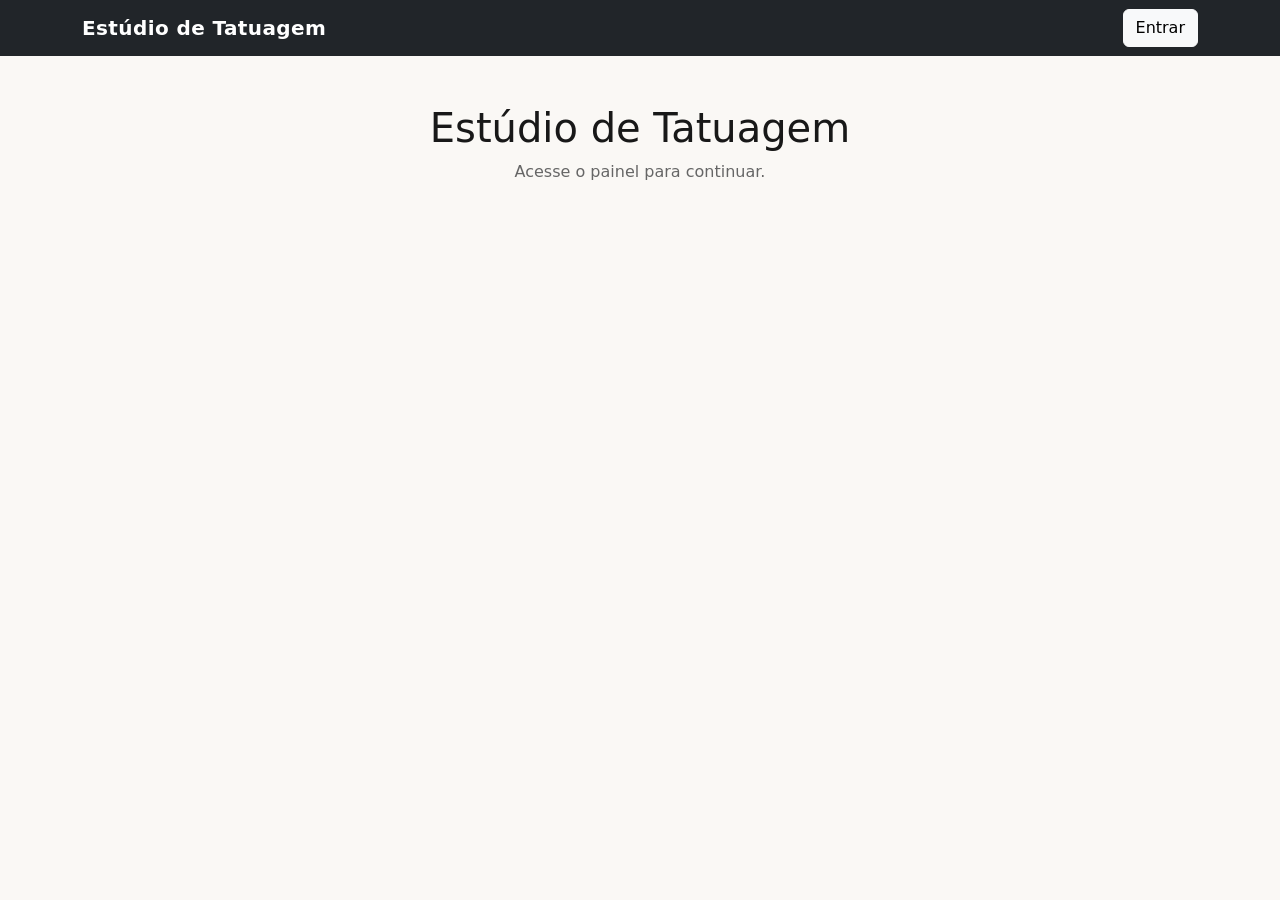
<file: frontend/index.html>
<!DOCTYPE html>
<html lang="pt-br">
<head>
  <meta charset="UTF-8">
  <meta name="viewport" content="width=device-width, initial-scale=1">
  <title>Estúdio de Tatuagem</title>
  <link href="https://cdn.jsdelivr.net/npm/bootstrap@5.3.0/dist/css/bootstrap.min.css" rel="stylesheet">
  <link rel="stylesheet" href="assets/style.css">
</head>
<body>
  <nav class="navbar navbar-dark bg-dark">
    <div class="container">
      <a class="navbar-brand" href="index.html">Estúdio de Tatuagem</a>
      <a href="login.html" class="btn btn-light">Entrar</a>
    </div>
  </nav>
  <main class="container py-5 text-center">
    <h1>Estúdio de Tatuagem</h1>
    <p class="text-muted-custom mb-0">Acesse o painel para continuar.</p>
  </main>
</body>
</html>
</file>
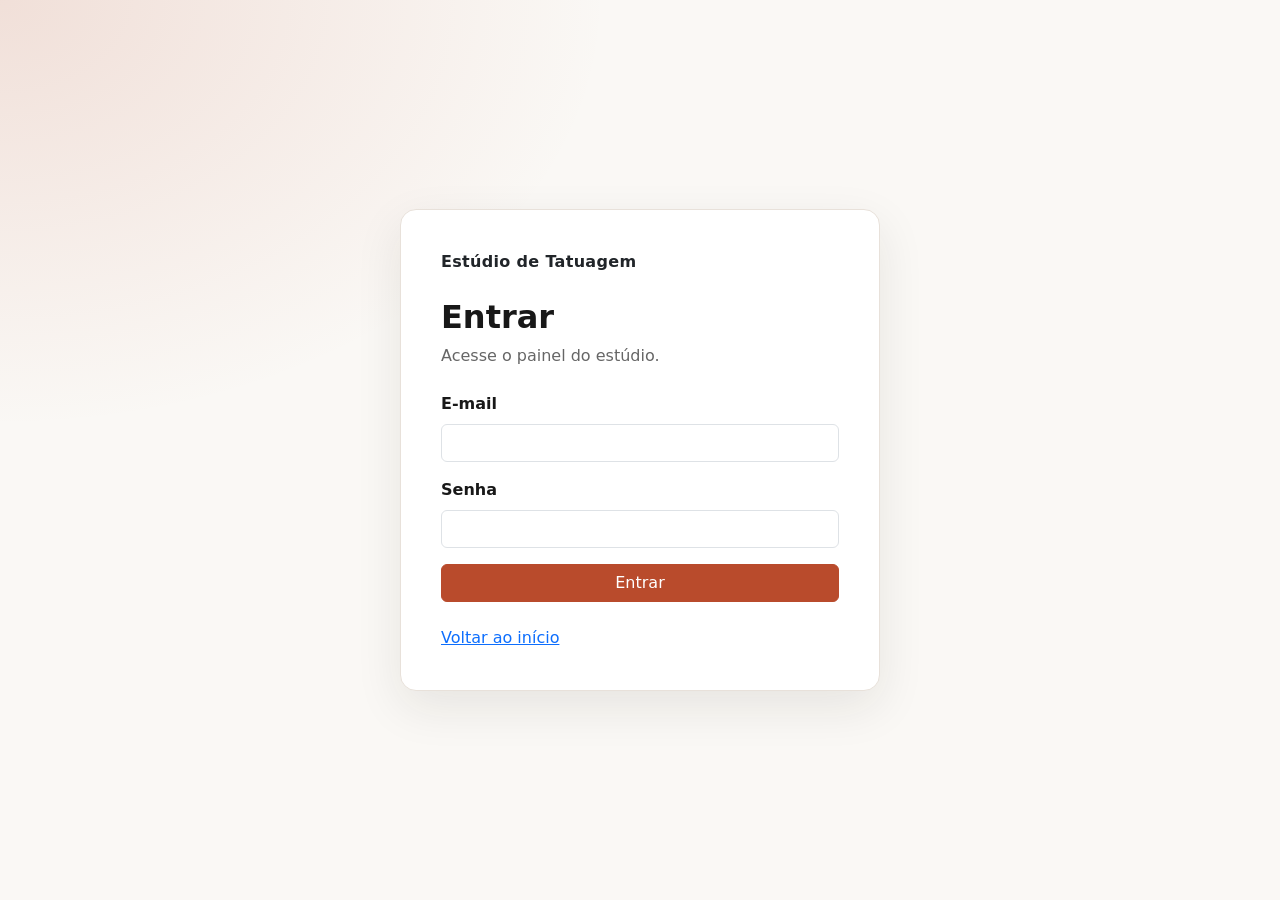
<file: frontend/agendamentos.html>
<!DOCTYPE html>
<html lang="pt-br">
<head>
  <meta charset="UTF-8">
  <meta name="viewport" content="width=device-width, initial-scale=1">
  <title>Agendamentos — Estúdio de Tatuagem</title>
  <link href="https://cdn.jsdelivr.net/npm/bootstrap@5.3.0/dist/css/bootstrap.min.css" rel="stylesheet">
  <link rel="stylesheet" href="assets/style.css">
</head>
<body>
  <nav class="navbar navbar-dark bg-dark mb-4">
    <div class="container">
      <a class="navbar-brand" href="dashboard.html">Estúdio de Tatuagem</a>
      <div class="d-flex flex-wrap align-items-center gap-3">
        <a href="clientes.html" class="text-light">Clientes</a>
        <a href="senioridade.html" class="text-light">Senioridade</a>
        <a href="estilos.html" class="text-light">Estilos</a>
        <a href="tatuadores.html" class="text-light">Tatuadores</a>
        <a href="agendamentos.html" class="text-light">Agendamentos</a>
        <button type="button" onclick="sair()" class="btn btn-outline-light btn-sm">Sair</button>
      </div>
    </div>
  </nav>

  <main class="container py-3">
    <h1>Agendamentos</h1>
    <p class="text-muted-custom mb-4">Organize as próximas sessões e acompanhe os atendimentos do estúdio.</p>
    <section class="form-card mb-4">
      <h2 class="h5 mb-3">Cadastrar agendamento</h2>
      <form id="form-agendamento" class="row g-2">
        <div class="col-md-3">
          <label for="idcliente" class="form-label">Cliente</label>
          <select id="idcliente" class="form-select" required><option value="">Cliente...</option></select>
        </div>
        <div class="col-md-3">
          <label for="idtatuador" class="form-label">Tatuador</label>
          <select id="idtatuador" class="form-select" required><option value="">Tatuador...</option></select>
        </div>
        <div class="col-md-2">
          <label for="dataagendamento" class="form-label">Data</label>
          <input type="date" id="dataagendamento" class="form-control" required>
        </div>
        <div class="col-md-2">
          <label for="horaagendamento" class="form-label">Hora</label>
          <input type="time" id="horaagendamento" class="form-control" required>
        </div>
        <div class="col-md-2">
          <label for="valortatuagem" class="form-label">Valor (R$)</label>
          <input type="number" id="valortatuagem" class="form-control" placeholder="0,00" step="0.01" min="0">
        </div>
        <div class="col-12">
          <label for="descricaotatuagem" class="form-label">Descrição da tatuagem</label>
          <textarea id="descricaotatuagem" class="form-control" rows="2" placeholder="Descreva a ideia da sessão"></textarea>
        </div>
        <div class="col-md-3">
          <label for="status" class="form-label">Status</label>
          <select id="status" class="form-select">
            <option value="pendente">Pendente</option>
            <option value="confirmado">Confirmado</option>
            <option value="concluido">Concluído</option>
            <option value="cancelado">Cancelado</option>
          </select>
        </div>
        <div class="col-md-3 d-flex align-items-end">
          <button id="btn-submit-agendamento" type="submit" class="btn btn-primary w-100">Cadastrar</button>
        </div>
      </form>
      <div id="mensagemAgendamentos" class="alert mt-3 mb-0" role="status" aria-live="polite"></div>
    </section>
    <section class="table-card">
      <h2 class="h5 mb-3">Agendamentos cadastrados</h2>
      <div class="table-responsive">
        <table class="table table-bordered table-striped">
          <thead class="table-dark">
            <tr><th>ID</th><th>Cliente</th><th>Tatuador</th><th>Data</th><th>Hora</th><th>Valor</th><th>Status</th></tr>
          </thead>
          <tbody id="corpo-tabela"></tbody>
        </table>
      </div>
    </section>
  </main>
  <script src="js/auth.js"></script>
  <script src="js/agendamentos.js"></script>
</body>
</html>
</file>
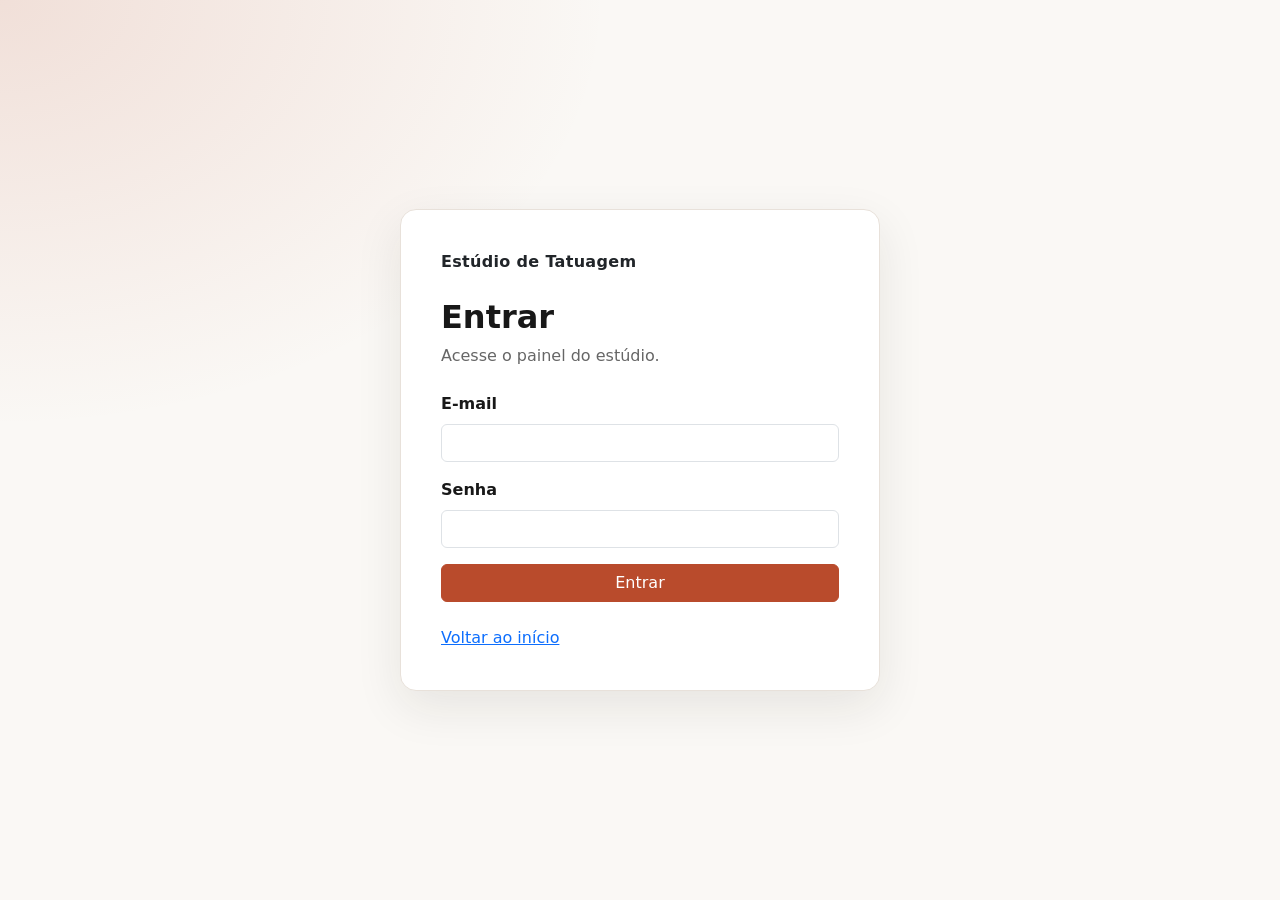
<file: frontend/cadastro.html>
<!DOCTYPE html>
<html lang="pt-br">
<head>
  <meta charset="UTF-8">
  <meta name="viewport" content="width=device-width, initial-scale=1">
  <title>Novo funcionário — Estúdio de Tatuagem</title>
  <link href="https://cdn.jsdelivr.net/npm/bootstrap@5.3.0/dist/css/bootstrap.min.css" rel="stylesheet">
  <link rel="stylesheet" href="assets/style.css">
</head>
<body class="auth-shell">
  <main class="auth-card">
    <a class="navbar-brand text-dark" href="dashboard.html">Estúdio de Tatuagem</a>
    <h1 class="h2 mt-4 mb-2">Novo funcionário</h1>
    <p class="text-muted-custom mb-4">Crie o acesso de uma pessoa da equipe.</p>
    <form id="form-cadastro">
      <div class="mb-3">
        <label for="nome" class="form-label">Nome</label>
        <input type="text" id="nome" class="form-control" autocomplete="name" required minlength="2">
      </div>
      <div class="mb-3">
        <label for="email" class="form-label">E-mail</label>
        <input type="email" id="email" class="form-control" autocomplete="email" required>
      </div>
      <div class="mb-3">
        <label for="senha" class="form-label">Senha</label>
        <input type="password" id="senha" class="form-control" autocomplete="new-password" required minlength="6">
      </div>
      <button type="submit" class="btn btn-primary w-100">Cadastrar funcionário</button>
    </form>
    <div id="mensagemCadastro" class="alert mt-3 mb-0" role="status" aria-live="polite"></div>
    <p class="mt-4 mb-0"><a href="dashboard.html">Voltar ao painel</a></p>
  </main>
  <script src="js/auth.js"></script>
  <script src="js/cadastro.js"></script>
</body>
</html>
</file>
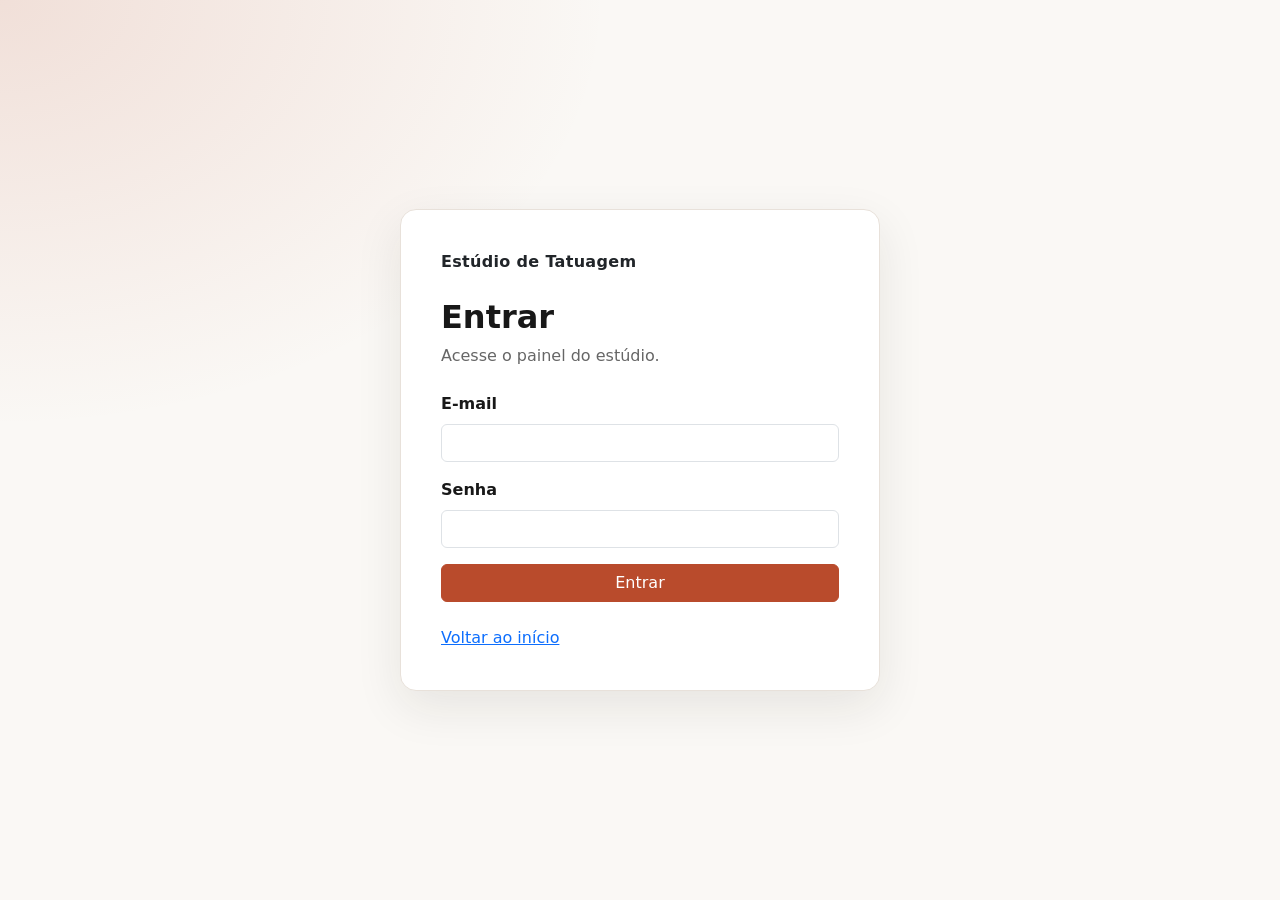
<file: frontend/clientes.html>
<!DOCTYPE html>
<html lang="pt-br">
<head>
  <meta charset="UTF-8">
  <meta name="viewport" content="width=device-width, initial-scale=1">
  <title>Clientes — Estúdio de Tatuagem</title>
  <link href="https://cdn.jsdelivr.net/npm/bootstrap@5.3.0/dist/css/bootstrap.min.css" rel="stylesheet">
  <link rel="stylesheet" href="assets/style.css">
</head>
<body>
  <nav class="navbar navbar-dark bg-dark mb-4">
    <div class="container">
      <a class="navbar-brand" href="dashboard.html">Estúdio de Tatuagem</a>
      <div class="d-flex flex-wrap align-items-center gap-3">
        <a href="clientes.html" class="text-light">Clientes</a>
        <a href="senioridade.html" class="text-light">Senioridade</a>
        <a href="estilos.html" class="text-light">Estilos</a>
        <a href="tatuadores.html" class="text-light">Tatuadores</a>
        <a href="agendamentos.html" class="text-light">Agendamentos</a>
        <button type="button" onclick="sair()" class="btn btn-outline-light btn-sm">Sair</button>
      </div>
    </div>
  </nav>

  <main class="container py-3">
    <h1>Clientes</h1>
    <p class="text-muted-custom mb-4">Cadastre e consulte os clientes do estúdio.</p>

    <section class="form-card mb-4">
      <h2 class="h5 mb-3">Cadastrar cliente</h2>
      <form id="form-cliente" class="row g-2">
        <div class="col-md-3">
          <label for="nome" class="form-label">Nome</label>
          <input type="text" id="nome" class="form-control" placeholder="Nome" required minlength="2">
        </div>
        <div class="col-md-2">
          <label for="cpf" class="form-label">CPF</label>
          <input type="text" id="cpf" class="form-control" placeholder="Só números" maxlength="11" minlength="11" required>
        </div>
        <div class="col-md-2">
          <label for="telefone" class="form-label">Telefone</label>
          <input type="tel" id="telefone" class="form-control" placeholder="Telefone">
        </div>
        <div class="col-md-2">
          <label for="datacadastro" class="form-label">Data de cadastro</label>
          <input type="date" id="datacadastro" class="form-control">
        </div>
        <div class="col-md-2">
          <label for="cidade" class="form-label">Cidade</label>
          <input type="text" id="cidade" class="form-control" placeholder="Cidade">
        </div>
        <div class="col-md-1">
          <label for="uf" class="form-label">UF</label>
          <input type="text" id="uf" class="form-control" placeholder="UF" maxlength="2">
        </div>
        <div class="col-12 col-md-3">
          <button id="btn-submit-cliente" type="submit" class="btn btn-primary w-100">Cadastrar</button>
        </div>
      </form>
      <div id="mensagemClientes" class="alert mt-3 mb-0" role="status" aria-live="polite"></div>
    </section>

    <section class="table-card">
      <h2 class="h5 mb-3">Clientes cadastrados</h2>
      <div class="table-responsive">
        <table class="table table-bordered table-striped">
          <thead class="table-dark">
            <tr>
              <th>ID</th>
              <th>Nome</th>
              <th>CPF</th>
              <th>Telefone</th>
              <th>Cidade</th>
              <th>UF</th>
            </tr>
          </thead>
          <tbody id="corpo-tabela"></tbody>
        </table>
      </div>
    </section>
  </main>

  <script src="js/auth.js"></script>
  <script src="js/clientes.js"></script>
</body>
</html>
</file>
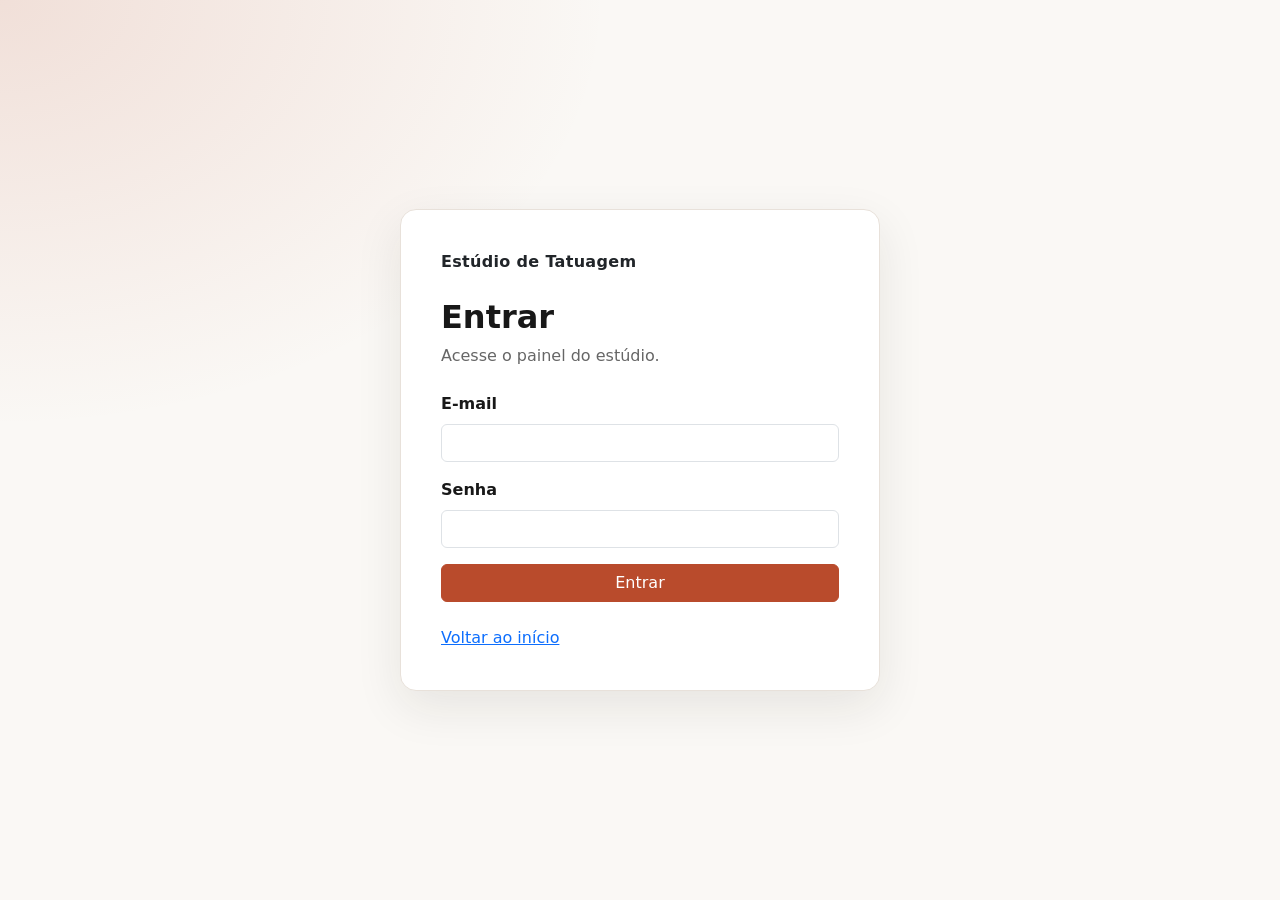
<file: frontend/dashboard.html>
<!DOCTYPE html>
<html lang="pt-br">
<head>
  <meta charset="UTF-8">
  <meta name="viewport" content="width=device-width, initial-scale=1">
  <title>Dashboard — Estúdio de Tatuagem</title>
  <link href="https://cdn.jsdelivr.net/npm/bootstrap@5.3.0/dist/css/bootstrap.min.css" rel="stylesheet">
  <link rel="stylesheet" href="assets/style.css">
</head>
<body>
  <nav class="navbar navbar-dark bg-dark mb-4">
    <div class="container">
      <a class="navbar-brand" href="dashboard.html">Estúdio de Tatuagem</a>
      <button type="button" onclick="sair()" class="btn btn-outline-light btn-sm">Sair</button>
    </div>
  </nav>

  <main class="container py-3">
    <div class="mb-4">
      <h1>Painel</h1>
  
    </div>
    <section class="row g-3" aria-label="Áreas do sistema">
      <div class="col-sm-6 col-lg-4"><a href="clientes.html" class="dashboard-link">Clientes</a></div>
      <div class="col-sm-6 col-lg-4"><a href="tatuadores.html" class="dashboard-link">Tatuadores</a></div>
      <div class="col-sm-6 col-lg-4"><a href="agendamentos.html" class="dashboard-link">Agendamentos</a></div>
      <div class="col-sm-6 col-lg-4"><a href="senioridade.html" class="dashboard-link secondary">Senioridade</a></div>
      <div class="col-sm-6 col-lg-4"><a href="estilos.html" class="dashboard-link secondary">Estilos</a></div>
      <div class="col-sm-6 col-lg-4"><a href="cadastro.html" class="dashboard-link secondary">Novo Funcionário</a></div>
    </section>
  </main>
  <script src="js/auth.js"></script>
  <script src="js/dashboard.js"></script>
</body>
</html>
</file>
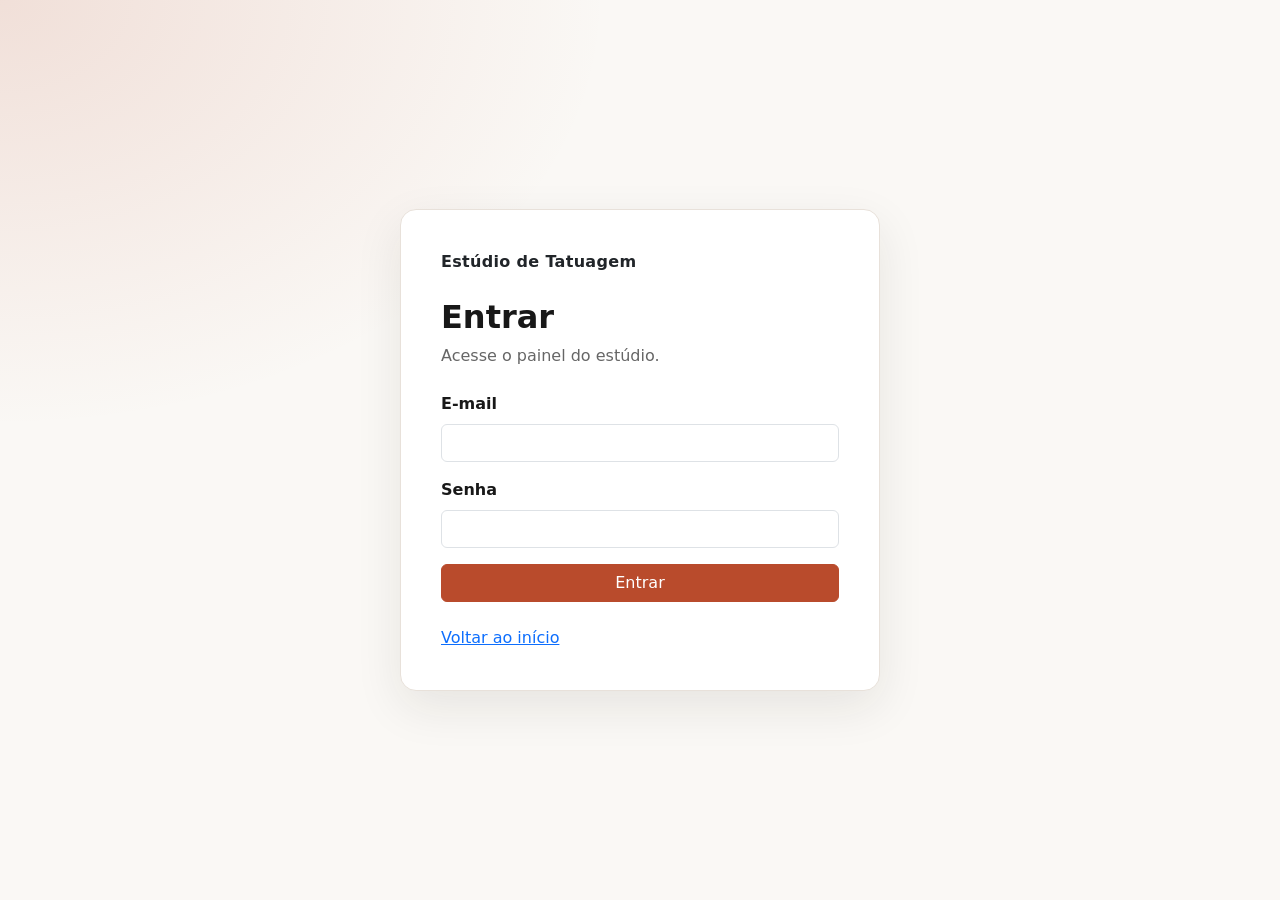
<file: frontend/estilos.html>
<!DOCTYPE html>
<html lang="pt-br">
<head>
  <meta charset="UTF-8">
  <meta name="viewport" content="width=device-width, initial-scale=1">
  <title>Estilos — Estúdio de Tatuagem</title>
  <link href="https://cdn.jsdelivr.net/npm/bootstrap@5.3.0/dist/css/bootstrap.min.css" rel="stylesheet">
  <link rel="stylesheet" href="assets/style.css">
</head>
<body>
  <nav class="navbar navbar-dark bg-dark mb-4">
    <div class="container">
      <a class="navbar-brand" href="dashboard.html">Estúdio de Tatuagem</a>
      <div class="d-flex flex-wrap align-items-center gap-3">
        <a href="clientes.html" class="text-light">Clientes</a>
        <a href="senioridade.html" class="text-light">Senioridade</a>
        <a href="estilos.html" class="text-light">Estilos</a>
        <a href="tatuadores.html" class="text-light">Tatuadores</a>
        <a href="agendamentos.html" class="text-light">Agendamentos</a>
        <button type="button" onclick="sair()" class="btn btn-outline-light btn-sm">Sair</button>
      </div>
    </div>
  </nav>

  <main class="container py-3">
    <h1>Estilos</h1>
    <p class="text-muted-custom mb-4">Mantenha os estilos oferecidos pelo estúdio organizados.</p>
    <section class="form-card mb-4">
      <h2 class="h5 mb-3">Cadastrar estilo</h2>
      <form id="form-estilo" class="row g-2">
        <div class="col-md-4">
          <label for="descricao" class="form-label">Descrição</label>
          <input type="text" id="descricao" class="form-control" placeholder="Ex.: Blackwork" required minlength="2">
        </div>
        <div class="col-md-2 d-flex align-items-end">
          <button id="btn-submit-estilo" type="submit" class="btn btn-primary w-100">Cadastrar</button>
        </div>
      </form>
      <div id="mensagemEstilos" class="alert mt-3 mb-0" role="status" aria-live="polite"></div>
    </section>
    <section class="table-card">
      <h2 class="h5 mb-3">Estilos cadastrados</h2>
      <div class="table-responsive">
        <table class="table table-bordered table-striped">
          <thead class="table-dark"><tr><th>ID</th><th>Descrição</th></tr></thead>
          <tbody id="corpo-tabela"></tbody>
        </table>
      </div>
    </section>
  </main>
  <script src="js/auth.js"></script>
  <script src="js/estilos.js"></script>
</body>
</html>
</file>
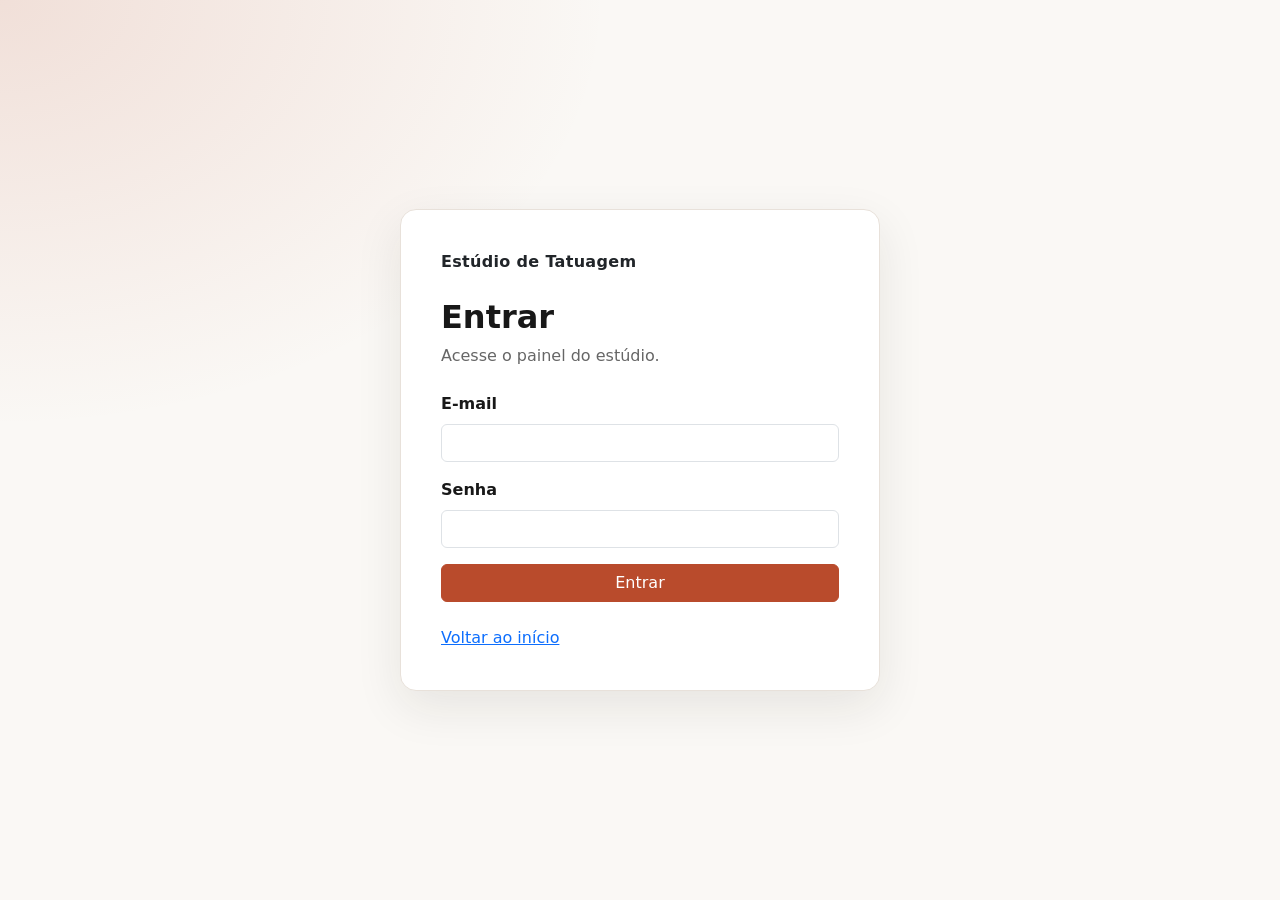
<file: frontend/login.html>
<!DOCTYPE html>
<html lang="pt-br">
<head>
  <meta charset="UTF-8">
  <meta name="viewport" content="width=device-width, initial-scale=1">
  <title>Login — Estúdio de Tatuagem</title>
  <link href="https://cdn.jsdelivr.net/npm/bootstrap@5.3.0/dist/css/bootstrap.min.css" rel="stylesheet">
  <link rel="stylesheet" href="assets/style.css">
</head>
<body class="auth-shell">
  <main class="auth-card">
    <a class="navbar-brand text-dark" href="index.html">Estúdio de Tatuagem</a>
    <h1 class="h2 mt-4 mb-2">Entrar</h1>
    <p class="text-muted-custom mb-4">Acesse o painel do estúdio.</p>
    <form id="form-login">
      <div class="mb-3">
        <label for="email" class="form-label">E-mail</label>
        <input type="email" id="email" class="form-control" autocomplete="username" required>
      </div>
      <div class="mb-3">
        <label for="senha" class="form-label">Senha</label>
        <input type="password" id="senha" class="form-control" autocomplete="current-password" required>
      </div>
      <button type="submit" class="btn btn-primary w-100">Entrar</button>
    </form>
    <div id="mensagemLogin" class="alert mt-3 mb-0" role="status" aria-live="polite"></div>
    <p class="mt-4 mb-0"><a href="index.html">Voltar ao início</a></p>
  </main>
  <script src="js/login.js"></script>
</body>
</html>
</file>
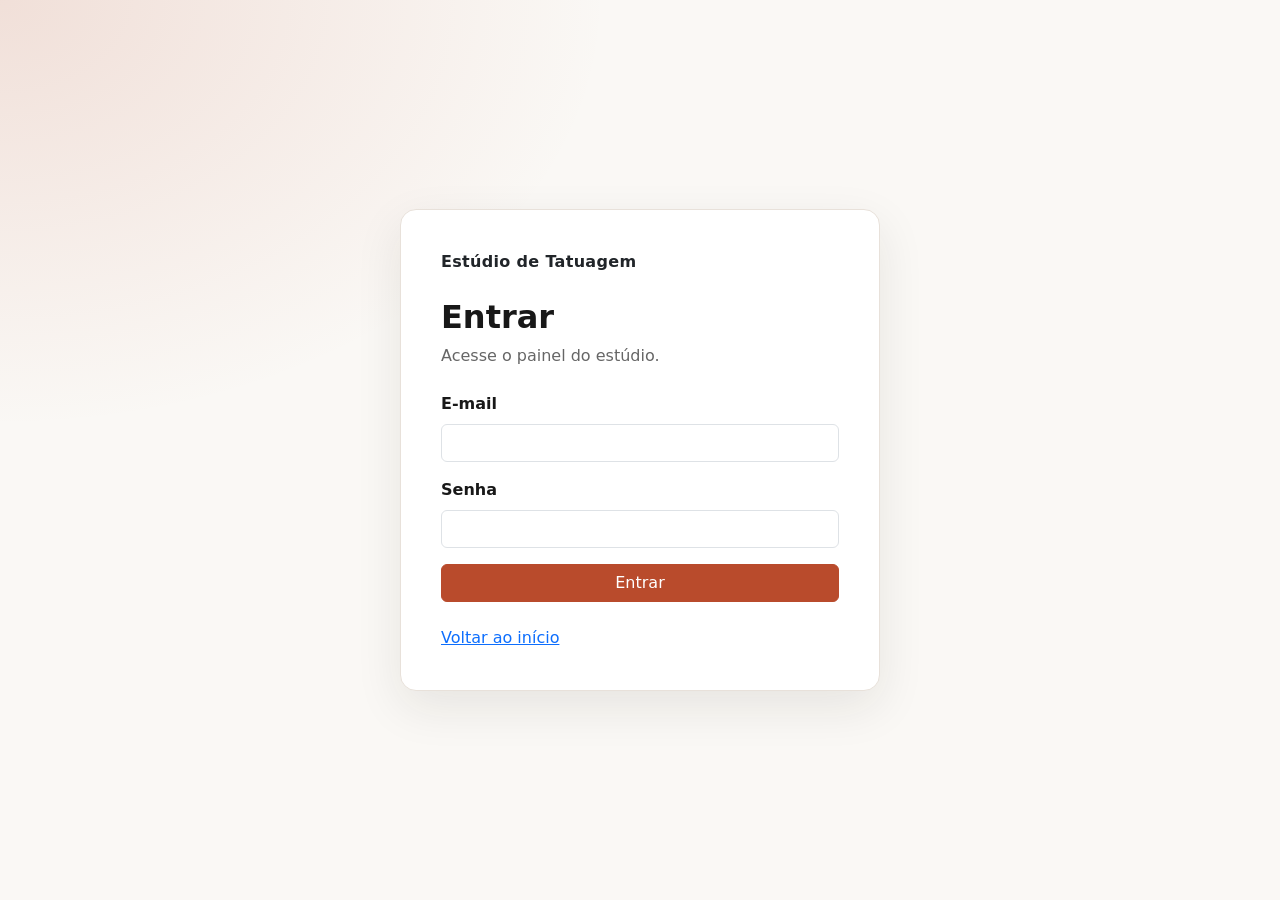
<file: frontend/senioridade.html>
<!DOCTYPE html>
<html lang="pt-br">
<head>
  <meta charset="UTF-8">
  <meta name="viewport" content="width=device-width, initial-scale=1">
  <title>Senioridade — Estúdio de Tatuagem</title>
  <link href="https://cdn.jsdelivr.net/npm/bootstrap@5.3.0/dist/css/bootstrap.min.css" rel="stylesheet">
  <link rel="stylesheet" href="assets/style.css">
</head>
<body>
  <nav class="navbar navbar-dark bg-dark mb-4">
    <div class="container">
      <a class="navbar-brand" href="dashboard.html">Estúdio de Tatuagem</a>
      <div class="d-flex flex-wrap align-items-center gap-3">
        <a href="clientes.html" class="text-light">Clientes</a>
        <a href="senioridade.html" class="text-light">Senioridade</a>
        <a href="estilos.html" class="text-light">Estilos</a>
        <a href="tatuadores.html" class="text-light">Tatuadores</a>
        <a href="agendamentos.html" class="text-light">Agendamentos</a>
        <button type="button" onclick="sair()" class="btn btn-outline-light btn-sm">Sair</button>
      </div>
    </div>
  </nav>

  <main class="container py-3">
    <h1>Senioridade</h1>
    <p class="text-muted-custom mb-4">Organize os níveis de experiência da equipe.</p>
    <section class="form-card mb-4">
      <h2 class="h5 mb-3">Cadastrar senioridade</h2>
      <form id="form-senioridade" class="row g-2">
        <div class="col-md-4">
          <label for="nome" class="form-label">Nome</label>
          <input type="text" id="nome" class="form-control" placeholder="Ex.: Júnior" required minlength="2">
        </div>
        <div class="col-md-2 d-flex align-items-end">
          <button id="btn-submit-senioridade" type="submit" class="btn btn-primary w-100">Cadastrar</button>
        </div>
      </form>
      <div id="mensagemSenioridade" class="alert mt-3 mb-0" role="status" aria-live="polite"></div>
    </section>
    <section class="table-card">
      <h2 class="h5 mb-3">Senioridades cadastradas</h2>
      <div class="table-responsive">
        <table class="table table-bordered table-striped">
          <thead class="table-dark"><tr><th>ID</th><th>Nome</th></tr></thead>
          <tbody id="corpo-tabela"></tbody>
        </table>
      </div>
    </section>
  </main>
  <script src="js/auth.js"></script>
  <script src="js/senioridade.js"></script>
</body>
</html>
</file>
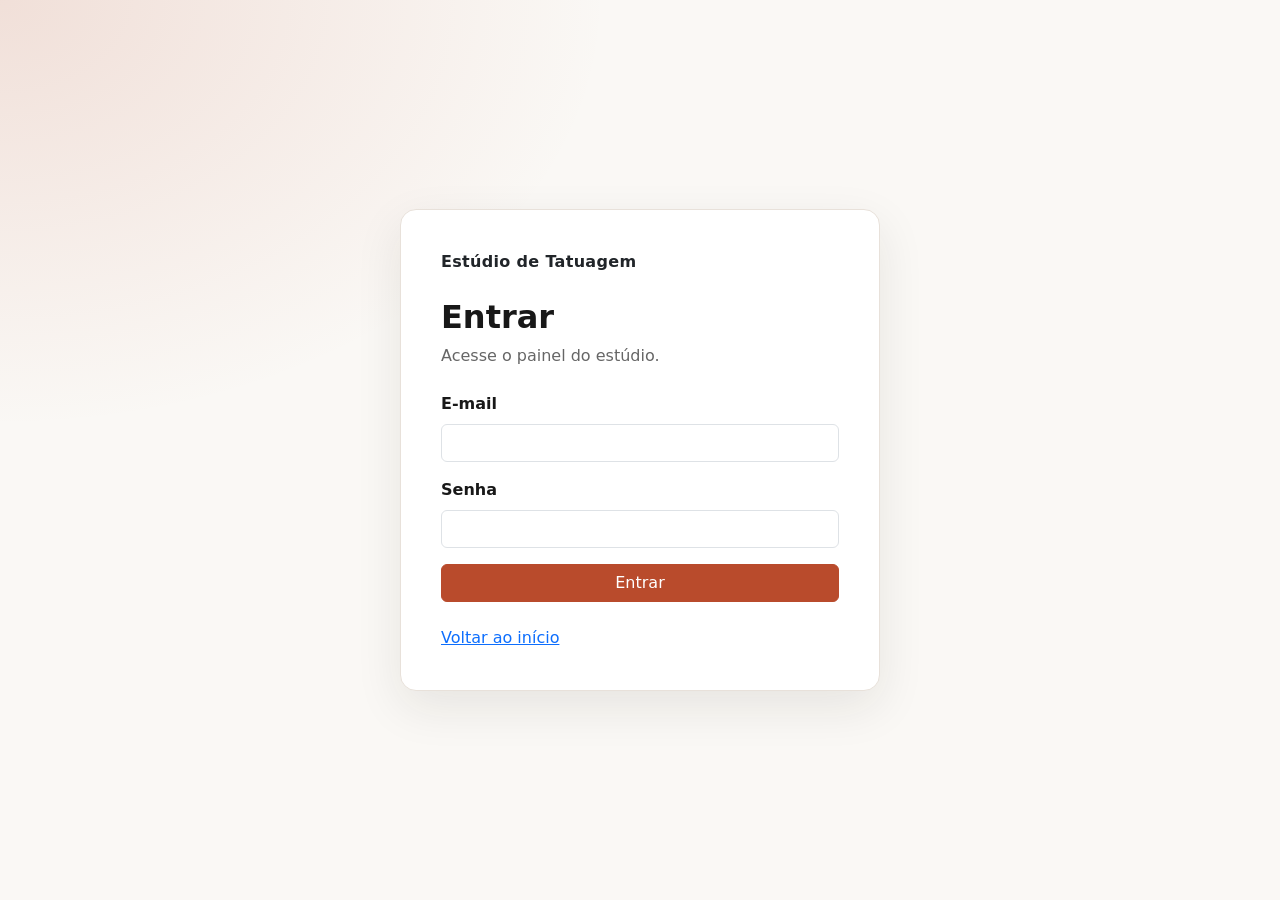
<file: frontend/tatuadores.html>
<!DOCTYPE html>
<html lang="pt-br">
<head>
  <meta charset="UTF-8">
  <meta name="viewport" content="width=device-width, initial-scale=1">
  <title>Tatuadores — Estúdio de Tatuagem</title>
  <link href="https://cdn.jsdelivr.net/npm/bootstrap@5.3.0/dist/css/bootstrap.min.css" rel="stylesheet">
  <link rel="stylesheet" href="assets/style.css">
</head>
<body>
  <nav class="navbar navbar-dark bg-dark mb-4">
    <div class="container">
      <a class="navbar-brand" href="dashboard.html">Estúdio de Tatuagem</a>
      <div class="d-flex flex-wrap align-items-center gap-3">
        <a href="clientes.html" class="text-light">Clientes</a>
        <a href="senioridade.html" class="text-light">Senioridade</a>
        <a href="estilos.html" class="text-light">Estilos</a>
        <a href="tatuadores.html" class="text-light">Tatuadores</a>
        <a href="agendamentos.html" class="text-light">Agendamentos</a>
        <button type="button" onclick="sair()" class="btn btn-outline-light btn-sm">Sair</button>
      </div>
    </div>
  </nav>

  <main class="container py-3">
    <h1>Tatuadores</h1>
    <p class="text-muted-custom mb-4">Cadastre a equipe e associe cada tatuador à sua senioridade.</p>
    <section class="form-card mb-4">
      <h2 class="h5 mb-3">Cadastrar tatuador</h2>
      <form id="form-tatuador" class="row g-2">
        <div class="col-md-3">
          <label for="nometatuador" class="form-label">Nome</label>
          <input type="text" id="nometatuador" class="form-control" placeholder="Nome" required minlength="2">
        </div>
        <div class="col-md-2">
          <label for="cpf" class="form-label">CPF</label>
          <input type="text" id="cpf" class="form-control" placeholder="Só números" maxlength="11" minlength="11" required>
        </div>
        <div class="col-md-3">
          <label for="email" class="form-label">E-mail</label>
          <input type="email" id="email" class="form-control" placeholder="E-mail">
        </div>
        <div class="col-md-2">
          <label for="telefone" class="form-label">Telefone</label>
          <input type="tel" id="telefone" class="form-control" placeholder="Telefone">
        </div>
        <div class="col-md-2">
          <label for="datacontratacao" class="form-label">Contratação</label>
          <input type="date" id="datacontratacao" class="form-control">
        </div>
        <div class="col-md-3">
          <label for="idsenioridade" class="form-label">Senioridade</label>
          <select id="idsenioridade" class="form-select" required>
            <option value="">Senioridade...</option>
          </select>
        </div>
        <div class="col-md-3 d-flex align-items-end">
          <button id="btn-submit-tatuador" type="submit" class="btn btn-primary w-100">Cadastrar</button>
        </div>
      </form>
      <div id="mensagemTatuadores" class="alert mt-3 mb-0" role="status" aria-live="polite"></div>
    </section>
    <section class="table-card">
      <h2 class="h5 mb-3">Tatuadores cadastrados</h2>
      <div class="table-responsive">
        <table class="table table-bordered table-striped">
          <thead class="table-dark">
            <tr><th>ID</th><th>Nome</th><th>CPF</th><th>E-mail</th><th>Telefone</th><th>Senioridade</th></tr>
          </thead>
          <tbody id="corpo-tabela"></tbody>
        </table>
      </div>
    </section>
  </main>
  <script src="js/auth.js"></script>
  <script src="js/tatuadores.js"></script>
</body>
</html>
</file>
<file: frontend/assets/style.css>
:root {
  color-scheme: light;
  --estudio-ink: #181818;
  --estudio-muted: #666;
  --estudio-accent: #b94b2c;
  --estudio-paper: #faf8f5;
}

body {
  min-height: 100vh;
  background: var(--estudio-paper);
  color: var(--estudio-ink);
}

.navbar-brand {
  font-weight: 700;
  letter-spacing: 0.02em;
}

.hero {
  position: relative;
  overflow: hidden;
  min-height: 380px;
  display: grid;
  align-content: center;
  padding: clamp(2rem, 7vw, 5rem);
  border-radius: 1rem;
  color: #fff;
  background:
    linear-gradient(90deg, rgba(20, 20, 20, 0.92), rgba(20, 20, 20, 0.45)),
    radial-gradient(ellipse at 78% 24%, #b94b2c 0, #713522 28%, #24201d 70%);
}

.hero h1 {
  max-width: 13ch;
  font-size: clamp(2.5rem, 7vw, 5rem);
  font-weight: 800;
  line-height: 0.98;
}

.hero p {
  max-width: 38rem;
  color: rgba(255, 255, 255, 0.82);
  font-size: 1.15rem;
}

.hero .eyebrow {
  color: #f0ad8e;
  font-size: 0.78rem;
  font-weight: 700;
  letter-spacing: 0.16em;
  text-transform: uppercase;
}

.section-heading {
  max-width: 44rem;
}

.section-heading p,
.text-muted-custom {
  color: var(--estudio-muted);
}

.feature-card,
.form-card,
.table-card {
  height: 100%;
  border: 1px solid #e8e1da;
  border-radius: 0.85rem;
  background: #fff;
  box-shadow: 0 0.5rem 1.75rem rgba(35, 28, 22, 0.055);
}

.feature-card {
  padding: 1.5rem;
}

.feature-number {
  color: var(--estudio-accent);
  font-size: 0.8rem;
  font-weight: 800;
  letter-spacing: 0.12em;
}

.form-card,
.table-card {
  padding: clamp(1rem, 3vw, 1.5rem);
}

.form-label {
  font-weight: 600;
}

.form-control:focus,
.form-select:focus {
  border-color: var(--estudio-accent);
  box-shadow: 0 0 0 0.25rem rgba(185, 75, 44, 0.15);
}

.btn-primary {
  --bs-btn-bg: var(--estudio-accent);
  --bs-btn-border-color: var(--estudio-accent);
  --bs-btn-hover-bg: #9c3d23;
  --bs-btn-hover-border-color: #9c3d23;
  --bs-btn-active-bg: #87341f;
  --bs-btn-active-border-color: #87341f;
}

.auth-shell {
  display: grid;
  min-height: 100vh;
  place-items: center;
  padding: 1.5rem;
  background:
    radial-gradient(ellipse at top left, rgba(185, 75, 44, 0.14), transparent 38rem),
    var(--estudio-paper);
}

.auth-card {
  width: min(100%, 30rem);
  padding: clamp(1.5rem, 5vw, 2.5rem);
  border: 1px solid #e8e1da;
  border-radius: 1rem;
  background: #fff;
  box-shadow: 0 1rem 3rem rgba(35, 28, 22, 0.09);
}

.auth-card h1 {
  font-weight: 800;
}

.alert:empty {
  display: none;
}

.dashboard-link {
  display: flex;
  min-height: 8rem;
  align-items: flex-end;
  padding: 1.25rem;
  border: 1px solid #e8e1da;
  border-radius: 0.85rem;
  background: #fff;
  color: var(--estudio-ink);
  font-size: 1.15rem;
  font-weight: 700;
  text-decoration: none;
  box-shadow: 0 0.5rem 1.75rem rgba(35, 28, 22, 0.055);
  transition: transform 0.15s ease, border-color 0.15s ease;
}

.dashboard-link:hover {
  transform: translateY(-2px);
  border-color: var(--estudio-accent);
  color: var(--estudio-accent);
}

.dashboard-link.secondary {
  background: #f2ece6;
}

.table-responsive {
  border-radius: 0.5rem;
}

.table {
  margin-bottom: 0;
  vertical-align: middle;
}

@media (max-width: 575.98px) {
  .hero {
    min-height: 330px;
  }
}
</file>
